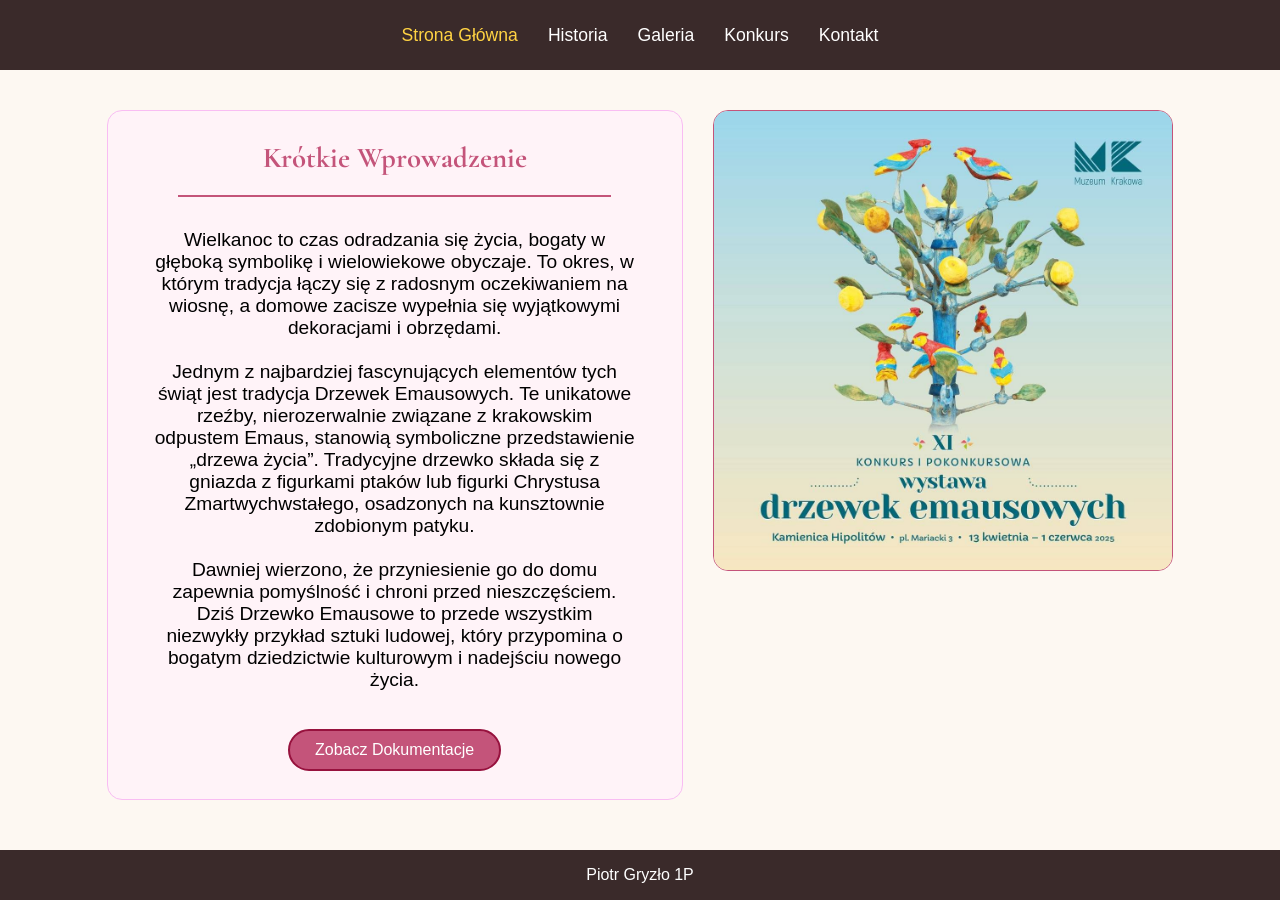
<file: index.html>
<!DOCTYPE html>
<html lang="pl">
<head>
    <meta charset="UTF-8">
    <meta name="viewport" content="width=device-width, initial-scale=1.0">
    <link rel="shortcut icon" href="IMG/Favicon.jpg" type="image/x-icon">
    <link rel="preconnect" href="https://fonts.googleapis.com">
    <link rel="preconnect" href="https://fonts.gstatic.com" crossorigin>
    <link href="https://fonts.googleapis.com/css2?family=Cormorant+Garamond:ital,wght@0,300..700;1,300..700&display=swap" rel="stylesheet">
 <meta name="description" content="Strona o tradycji Drzewek Emausowych i krakowskim odpuście Emaus.">
    <meta name="author" content="Piotr Gryzło">
    <meta name="keywords" content="Emaus, drzewko emausowe, Kraków, Wielkanoc, tradycja">
    <link rel="stylesheet" href="style.css">
    <title>Wielkanoc | Strona Główna</title>
</head>
<body>
    <header>
        <nav>
        <a href="index.html" class="active">Strona Główna</a>
        <a href="historia.html">Historia</a>
        <a href="Galeria.html">Galeria</a>
        <a href="Konkurs.html">Konkurs</a>
        <a href="Kontakt.html">Kontakt</a>
        </nav>
    </header>
    <main>
        <div class="left">
            <div class="left-text">
            <h2>Krótkie Wprowadzenie</h2> 
            <hr><br>
            <p>
            Wielkanoc to czas odradzania się życia, bogaty w głęboką symbolikę i
            wielowiekowe obyczaje. To okres, w którym tradycja łączy się z radosnym oczekiwaniem 
            na wiosnę, a domowe zacisze wypełnia się wyjątkowymi dekoracjami i obrzędami.<br><br>
            Jednym z najbardziej fascynujących elementów tych świąt jest tradycja Drzewek Emausowych. 
            Te unikatowe rzeźby, nierozerwalnie związane z krakowskim odpustem Emaus, stanowią symboliczne
            przedstawienie „drzewa życia”. Tradycyjne drzewko składa się z gniazda z figurkami ptaków lub 
            figurki Chrystusa Zmartwychwstałego, osadzonych na kunsztownie zdobionym patyku. <br><br>
            Dawniej wierzono, że przyniesienie go do domu zapewnia pomyślność i chroni przed nieszczęściem.
            Dziś Drzewko Emausowe to przede wszystkim niezwykły przykład sztuki ludowej, który przypomina
            o bogatym dziedzictwie kulturowym i nadejściu nowego życia.
            </p>
            </div><br>
            <a href="Doc/DokumentacjaStrony.pdf" class="button">Zobacz Dokumentacje</a>
        </div>
        <div class="right">
            <img src="IMG/Grafika-Main.jpg" alt="Main Site img">
        </div>
    </main>
    <footer>
        <p>Piotr Gryzło 1P</p>
    </footer>
</body>
</html>
</file>
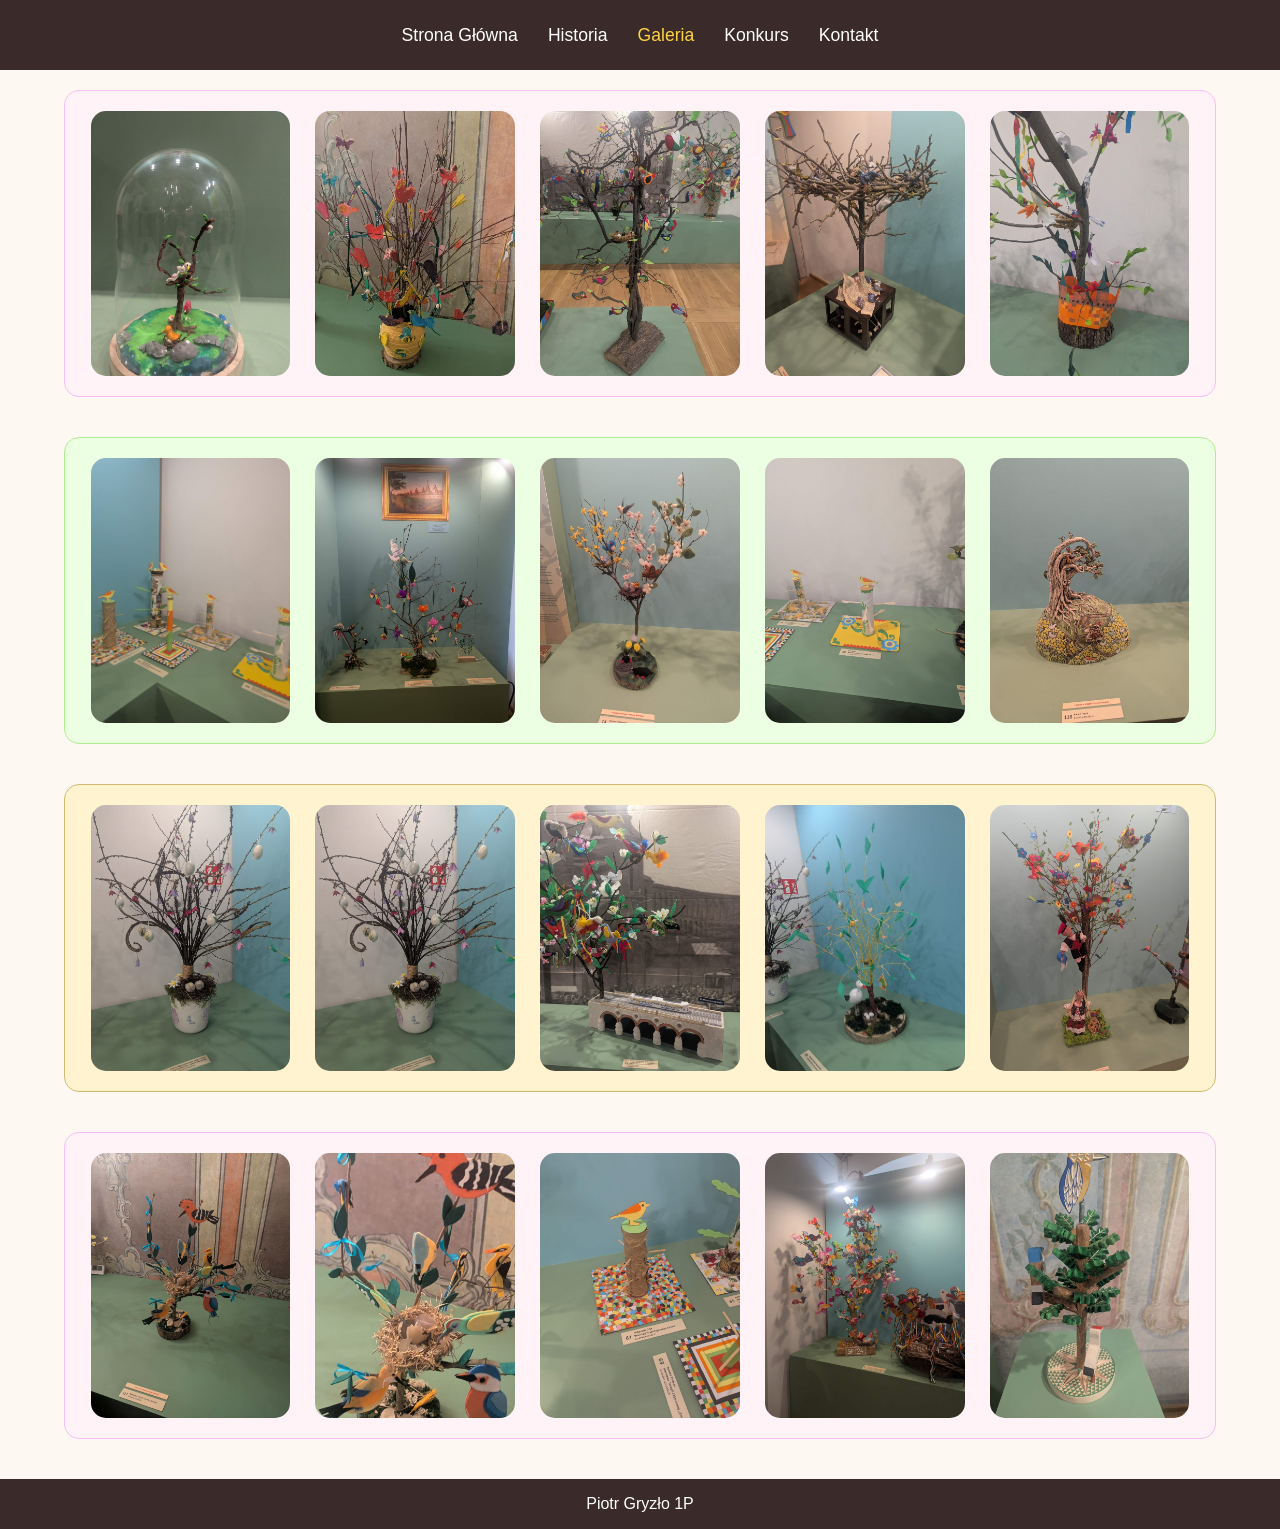
<file: Galeria.html>
<!DOCTYPE html>
<html lang="pl">
<head>
    <meta charset="UTF-8">
    <meta name="viewport" content="width=device-width, initial-scale=1.0">
    <link rel="shortcut icon" href="IMG/Favicon.jpg" type="image/x-icon">
    <link rel="preconnect" href="https://fonts.googleapis.com">
    <link rel="preconnect" href="https://fonts.gstatic.com" crossorigin>
    <link href="https://fonts.googleapis.com/css2?family=Cormorant+Garamond:ital,wght@0,300..700;1,300..700&display=swap" rel="stylesheet">
     <meta name="description" content="Strona o tradycji Drzewek Emausowych i krakowskim odpuście Emaus.">
    <meta name="author" content="Piotr Gryzło">
    <meta name="keywords" content="Emaus, drzewko emausowe, Kraków, Wielkanoc, tradycja">
    <link rel="stylesheet" href="style.css">
    <title>Wielkanoc | Galeria</title>
</head>
<body>
    <header>
        <nav>
        <a href="index.html">Strona Główna</a>
        <a href="historia.html">Historia</a>
        <a href="Galeria.html" class="active">Galeria</a>
        <a href="Konkurs.html">Konkurs</a>
        <a href="Kontakt.html">Kontakt</a>
        </nav>
    </header>

    <div class="Gallery-Wrapper">
        <div class="block">
            <img src="IMG/Gallery-Photos/1.jpeg" alt="photo1">
            <img src="IMG/Gallery-Photos/2.jpeg" alt="photo2">
            <img src="IMG/Gallery-Photos/3.jpeg" alt="photo3">
            <img src="IMG/Gallery-Photos/4.jpeg" alt="photo4">
            <img src="IMG/Gallery-Photos/5.jpeg" alt="photo5">
        </div>

        <div class="block" id="green">
            <img src="IMG/Gallery-Photos/6.jpeg" alt="photo6">
            <img src="IMG/Gallery-Photos/7.jpeg" alt="photo7">
            <img src="IMG/Gallery-Photos/8.jpeg" alt="photo8">
            <img src="IMG/Gallery-Photos/9.jpeg" alt="photo9">
            <img src="IMG/Gallery-Photos/10.jpeg" alt="photo10">
        </div>

        <div class="block" id="yellow">
            <img src="IMG/Gallery-Photos/11.jpeg" alt="photo11">
            <img src="IMG/Gallery-Photos/12.jpeg" alt="photo12">
            <img src="IMG/Gallery-Photos/13.jpeg" alt="photo13">
            <img src="IMG/Gallery-Photos/14.jpeg" alt="photo14">
            <img src="IMG/Gallery-Photos/15.jpeg" alt="photo15">
        </div>

        <div class="block">
            <img src="IMG/Gallery-Photos/16.jpeg" alt="photo16">
            <img src="IMG/Gallery-Photos/17.jpeg" alt="photo17">
            <img src="IMG/Gallery-Photos/18.jpeg" alt="photo18">
            <img src="IMG/Gallery-Photos/19.jpeg" alt="photo19">
            <img src="IMG/Gallery-Photos/20.jpeg" alt="photo20">
        </div>
    </div>


    <footer>
        <p>Piotr Gryzło 1P</p>
    </footer>
</body>
</html>
</file>
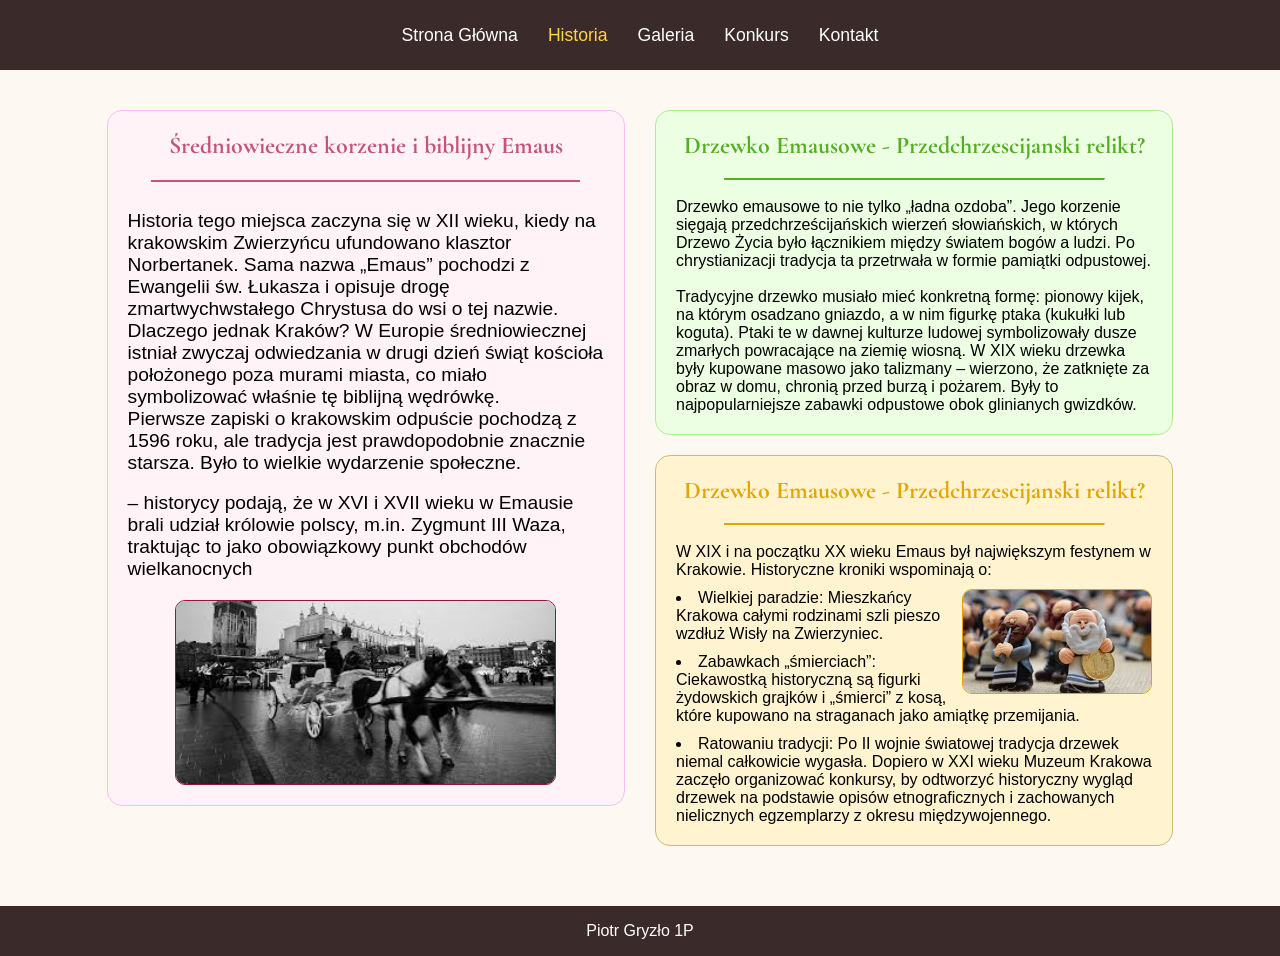
<file: historia.html>
<!DOCTYPE html>
<html lang="pl">
<head>
    <meta charset="UTF-8">
    <meta name="viewport" content="width=device-width, initial-scale=1.0">
    <link rel="shortcut icon" href="IMG/Favicon.jpg" type="image/x-icon">
    <link rel="preconnect" href="https://fonts.googleapis.com">
    <link rel="preconnect" href="https://fonts.gstatic.com" crossorigin>
    <link href="https://fonts.googleapis.com/css2?family=Cormorant+Garamond:ital,wght@0,300..700;1,300..700&display=swap" rel="stylesheet">
    <link rel="stylesheet" href="style.css">
     <meta name="description" content="Strona o tradycji Drzewek Emausowych i krakowskim odpuście Emaus.">
    <meta name="author" content="Piotr Gryzło">
    <meta name="keywords" content="Emaus, drzewko emausowe, Kraków, Wielkanoc, tradycja">
    <title>Wielkanoc | Historia</title>
</head>
<body>
    <header>
        <nav>
        <a href="index.html">Strona Główna</a>
        <a href="historia.html" class="active">Historia</a>
        <a href="Galeria.html">Galeria</a>
        <a href="Konkurs.html">Konkurs</a>
        <a href="Kontakt.html">Kontakt</a>
        </nav>
    </header>
    <main>
        <div class="left-his">
            <h2>Średniowieczne korzenie i biblijny Emaus</h2>
            <hr><br>
            
            <p>Historia tego miejsca zaczyna się w XII wieku, kiedy 
                na krakowskim Zwierzyńcu ufundowano klasztor Norbertanek. 
                Sama nazwa „Emaus” pochodzi z Ewangelii św. Łukasza i opisuje 
                drogę zmartwychwstałego Chrystusa do wsi o tej nazwie. Dlaczego 
                jednak Kraków? W Europie średniowiecznej 
                 istniał zwyczaj odwiedzania w drugi dzień świąt kościoła
                 położonego poza murami miasta, co miało symbolizować 
                  właśnie tę biblijną wędrówkę. <br>
                  Pierwsze zapiski 
                  o krakowskim odpuście 
                   pochodzą z 1596 roku, 
                  ale tradycja 
                   jest prawdopodobnie 
                    znacznie starsza. 
                    Było to wielkie 
                    wydarzenie społeczne.</p><br>
            <p>– historycy podają, że w XVI i XVII 
                wieku w Emausie brali udział królowie polscy, 
                m.in. Zygmunt III Waza, traktując to jako obowiązkowy 
                punkt obchodów wielkanocnych</p>
                <img src="IMG/history-img-1.jpg" alt="history-img-1">
        </div>
        <div class="right-his">
            <div class="up-right-his">
                <h2>Drzewko Emausowe - Przedchrzescijanski relikt?</h2><br>
                <hr><br>
            <p>Drzewko emausowe to nie tylko „ładna ozdoba”. Jego 
                korzenie sięgają przedchrześcijańskich wierzeń słowiańskich, w 
                których Drzewo Życia było łącznikiem między światem bogów a ludzi.
                Po chrystianizacji tradycja ta przetrwała w formie pamiątki odpustowej.<br><br>
                Tradycyjne drzewko musiało mieć konkretną formę: pionowy
                kijek, na którym osadzano gniazdo, a w nim figurkę ptaka
                (kukułki lub koguta). Ptaki te w dawnej kulturze ludowej symbolizowały 
                dusze zmarłych powracające na ziemię wiosną. W XIX wieku drzewka były
                kupowane masowo jako talizmany – wierzono, że zatknięte za obraz 
                w domu, chronią przed burzą i pożarem. Były to najpopularniejsze zabawki odpustowe obok glinianych gwizdków.</p>
            </div>
            <div class="bottom-right-his">
            <h2>Drzewko Emausowe - Przedchrzescijanski relikt?</h2><br>
            <hr><br>
            <p>W XIX i na początku XX wieku Emaus był największym festynem w Krakowie. Historyczne kroniki wspominają o:</p>
            <div class="list">
        <ul>

            <li>
                <img src="IMG/history-img-2.jpg" alt="history-img-2">
            <span>
                Wielkiej paradzie: Mieszkańcy
                Krakowa całymi rodzinami szli
                pieszo wzdłuż Wisły na Zwierzyniec.
                
            </span>
            </li>
            <li>
            <span>
                Zabawkach „śmierciach”: Ciekawostką
                historyczną są 
                figurki żydowskich
                grajków i „śmierci” z kosą, które
                kupowano na straganach jako
                amiątkę przemijania.
            </span>
            </li>
            <li>
            <span>
                Ratowaniu tradycji: Po II wojnie światowej tradycja
                drzewek niemal całkowicie wygasła. 
                Dopiero w XXI wieku Muzeum Krakowa zaczęło organizować 
                konkursy, by odtworzyć historyczny 
                wygląd drzewek na podstawie opisów etnograficznych i 
                zachowanych nielicznych egzemplarzy z okresu międzywojennego.
            </span>
            </li>
        </ul>
            </div>
            </div>
        </div>
    </main>
    <footer>
        <p>Piotr Gryzło 1P</p>
    </footer>
</body>
</html>
</file>
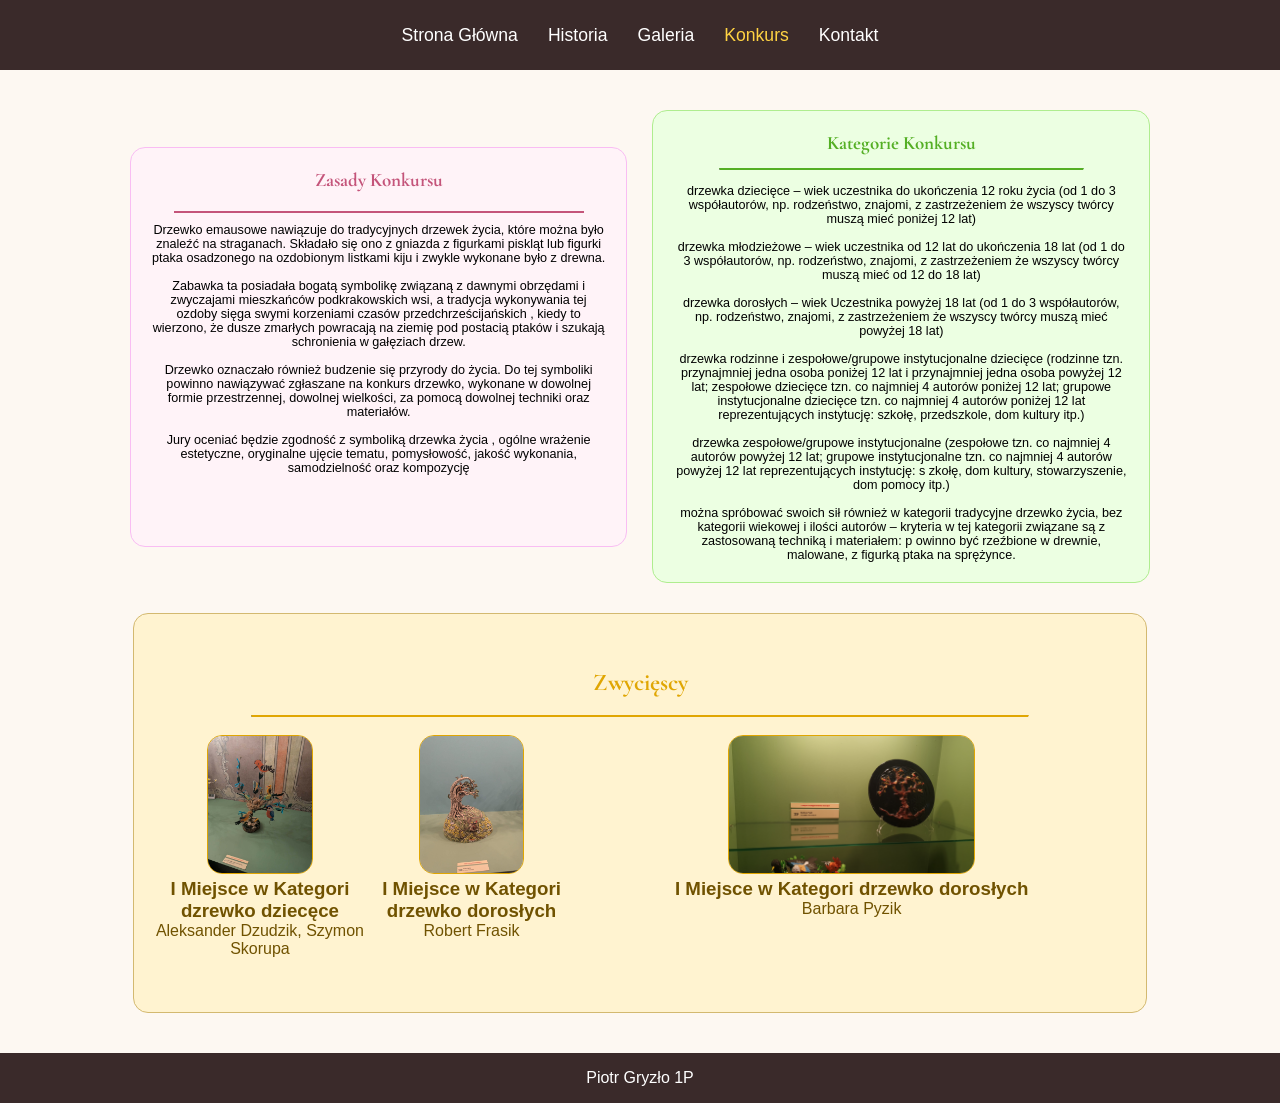
<file: Konkurs.html>
<!DOCTYPE html>
<html lang="pl">
<head>
    <meta charset="UTF-8">
    <meta name="viewport" content="width=device-width, initial-scale=1.0">
    <link rel="shortcut icon" href="IMG/Favicon.jpg" type="image/x-icon">
    <link rel="preconnect" href="https://fonts.googleapis.com">
    <link rel="preconnect" href="https://fonts.gstatic.com" crossorigin>
    <link href="https://fonts.googleapis.com/css2?family=Cormorant+Garamond:ital,wght@0,300..700;1,300..700&display=swap" rel="stylesheet">
 <meta name="description" content="Strona o tradycji Drzewek Emausowych i krakowskim odpuście Emaus.">
    <meta name="author" content="Piotr Gryzło">
    <meta name="keywords" content="Emaus, drzewko emausowe, Kraków, Wielkanoc, tradycja">
    <link rel="stylesheet" href="style.css">
    <title>Wielkanoc | Konkurs</title>
</head>
<body>
    <header>
        <nav>
        <a href="index.html">Strona Główna</a>
        <a href="historia.html">Historia</a>
        <a href="Galeria.html">Galeria</a>
        <a href="Konkurs.html" class="active">Konkurs</a>
        <a href="Kontakt.html">Kontakt</a>
        </nav>
    </header>
    <main id="kon">
        <div class="up">
            <div class="left-kon">
                <h2>Zasady Konkursu</h2>
                <hr>
                <p class="text-kon">Drzewko emausowe nawiązuje do tradycyjnych drzewek życia,
                     które można było znaleźć na straganach. Składało się ono
                      z gniazda z figurkami piskląt lub figurki ptaka osadzonego
                       na ozdobionym listkami kiju i zwykle wykonane było z drewna.<br><br>
                       Zabawka ta posiadała bogatą symbolikę związaną z dawnymi obrzędami
                        i zwyczajami mieszkańców podkrakowskich wsi, a tradycja wykonywania
                         tej ozdoby sięga swymi korzeniami czasów przedchrześcijańskich
                         , kiedy to wierzono, że dusze zmarłych powracają na ziemię pod
                          postacią ptaków i szukają schronienia w gałęziach drzew.<br><br>Drzewko
                           oznaczało również budzenie się przyrody do życia. Do tej symboliki
                            powinno nawiązywać zgłaszane na konkurs drzewko, wykonane w dowolnej
                             formie przestrzennej, dowolnej wielkości, za pomocą dowolnej techniki
                              oraz materiałów.<br><br> Jury oceniać będzie zgodność z symboliką drzewka życia
                              , ogólne wrażenie estetyczne, oryginalne ujęcie tematu, pomysłowość,
                               jakość wykonania, samodzielność oraz kompozycję</p>
            </div>
            <div class="right-kon">
                <h2>Kategorie Konkursu</h2><br>
                <hr><br>
                <p>drzewka dziecięce – wiek uczestnika do ukończenia 12 roku życia (od 1 do 3 współautorów, np. rodzeństwo, znajomi, z zastrzeżeniem że wszyscy twórcy muszą mieć poniżej 12 lat) <br><br>
drzewka młodzieżowe – 
wiek uczestnika od 12 lat do
 ukończenia 18 lat (od 1 do 3 współautorów, np. rodzeństwo, znajomi, z zastrzeżeniem że 
 wszyscy twórcy muszą mieć od 12 do 18 lat) <br><br>
drzewka dorosłych – wiek Uczestnika powyżej 18 lat (od 1 do 3 współautorów, np. rodzeństwo, 
znajomi, z zastrzeżeniem że wszyscy twórcy muszą mieć powyżej 18 lat) <br><br>
drzewka rodzinne i zespołowe/grupowe instytucjonalne dziecięce (rodzinne tzn. przynajmniej 
jedna osoba poniżej 12 lat i przynajmniej jedna osoba powyżej 12 lat; zespołowe dziecięce tzn. 
co najmniej 4 autorów poniżej 12 lat; grupowe instytucjonalne dziecięce tzn. co najmniej 4 autorów 
poniżej 12 lat reprezentujących instytucję: szkołę, przedszkole, dom kultury itp.) <br><br>
drzewka zespołowe/grupowe instytucjonalne (zespołowe tzn. co najmniej 4 autorów powyżej 12 lat; 
grupowe instytucjonalne tzn. co najmniej 4 autorów powyżej 12 lat reprezentujących instytucję: s
zkołę, dom kultury, stowarzyszenie, dom pomocy itp.) <br><br>
można spróbować swoich sił również w kategorii tradycyjne drzewko życia, bez kategorii wiekowej 
i ilości autorów – kryteria w tej kategorii związane są z zastosowaną techniką i materiałem: p
owinno być rzeźbione w drewnie, malowane, z figurką ptaka na sprężynce.</p>
            </div>
        </div>
        <div class="bottom">
            <h2>Zwycięscy</h2><br>
            <hr><br>
            <div class="bottom-wrap">
                <div class="Winner">
                    <img src="IMG/Winners/W1.jpeg" alt="Winner1">
                    <h3>I Miejsce w Kategori dzrewko dziecęce</h3>
                    <p>Aleksander Dzudzik, Szymon Skorupa</p>
                </div>
                <div class="Winner">
                    <img src="IMG/Winners/W2.jpeg" alt="Winner2">
                    <h3>I Miejsce w Kategori drzewko dorosłych</h3>
                    <p>Robert Frasik</p>
                </div>
                <div class="Winner">
                    <img src="IMG/Winners/W3.jpg" alt="Winner3" id="small">
                    <h3>I Miejsce w Kategori drzewko dorosłych</h3>
                    <p>Barbara Pyzik</p>
                </div>
            </div>
        </div>
    </main>
    <footer>
        <p>Piotr Gryzło 1P</p>
    </footer>
</body>
</html>
</file>
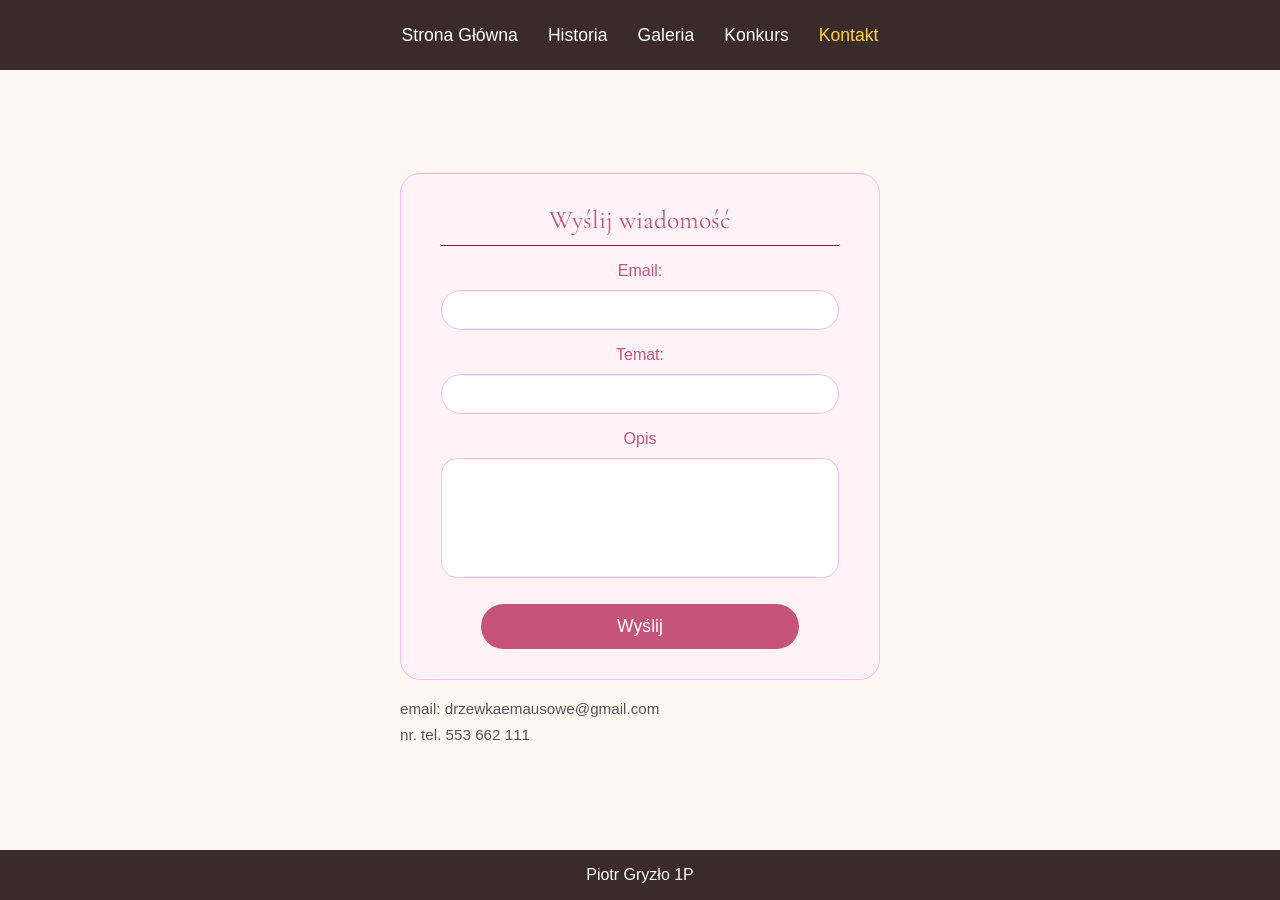
<file: Kontakt.html>
<!DOCTYPE html>
<html lang="pl">
<head>
    <meta charset="UTF-8">
    <meta name="viewport" content="width=device-width, initial-scale=1.0">
    <link rel="shortcut icon" href="IMG/Favicon.jpg" type="image/x-icon">
    <link rel="preconnect" href="https://fonts.googleapis.com">
    <link rel="preconnect" href="https://fonts.gstatic.com" crossorigin>
    <link href="https://fonts.googleapis.com/css2?family=Cormorant+Garamond:ital,wght@0,300..700;1,300..700&display=swap" rel="stylesheet">
 <meta name="description" content="Strona o tradycji Drzewek Emausowych i krakowskim odpuście Emaus.">
    <meta name="author" content="Piotr Gryzło">
    <meta name="keywords" content="Emaus, drzewko emausowe, Kraków, Wielkanoc, tradycja">
    <link rel="stylesheet" href="style.css">
    <title>Wielkanoc | Kontakt</title>
</head>
<body>
    <header>
        <nav>
            <a href="index.html">Strona Główna</a>
            <a href="historia.html">Historia</a>
            <a href="Galeria.html">Galeria</a>
            <a href="Konkurs.html">Konkurs</a>
            <a href="Kontakt.html" class="active">Kontakt</a>
        </nav>
    </header>
 
    <main id="kontakt-main">
        <div class="FormBox">
            <h2>Wyślij wiadomość</h2>
            <hr>
 
            <label for="email">Email:</label>
            <input type="email" name="email" id="email" required>
 
            <label for="sprawa">Temat:</label>
            <input type="text" name="sprawa" id="sprawa" required>
 
            <label for="opis">Opis</label>
            <textarea name="opis" id="opis" required></textarea>
 
            <button type="submit">Wyślij</button>
        </div>
 
        <div class="kontakt-info">
            <p>email: drzewkaemausowe@gmail.com</p>
            <p>nr. tel. 553 662 111</p>
        </div>
    </main>
 
    <footer>
        <p>Piotr Gryzło 1P</p>
    </footer>
</body>
</html>
</file>
<file: style.css>
* {
    box-sizing: border-box;
    margin: 0;
    padding: 0;
}
 
body {
    background-color: #FDF8F2;
    display: flex;
    flex-flow: column;
    min-height: 100vh;
    font-family: sans-serif;
}

header a.active {
    color: #ffd343;

}

h2 {
    font-family: "Cormorant Garamond", serif;
}

header, footer {
    width: 100%;
    background-color: #3A2A2A;
    display: flex;
    justify-content: center;
    align-items: center;
}
 
header { 
    height: 70px; 
}

footer { 
    height: 50px; color: white; 
}
 
header nav {
    display: flex;
    flex-wrap: wrap;
    justify-content: center;
}
 
header a {
    color: white;
    text-decoration: none;
    font-size: 1.1rem;
    padding: 15px;
    transition: 0.4s;
}
 
header a:hover { 
    color: #F7D76E; 
}
 

 
main {
    display: flex;
    flex-direction: row;
    justify-content: center;
    align-items: flex-start;
    width: 100%;
    flex: 1;
    padding: 40px 5%;
    gap: 30px;
}
 

 
.left, .left-his,
.left-kon, .right-kon,
.up-right-his, .bottom-right-his,
.bottom, .block {
    border-radius: 15px;
    padding: 20px;
}
 
.left, .left-his,
.left-kon, .right-kon, .bottom, .bottom-right-his, .up-right-his {
    display: flex;
    flex-flow: column;
    align-items: center;
}
 
.left-kon, .right-kon, .bottom {
    text-align: center;
    min-height: 400px;
}
 

 
.left, .left-his, .left-kon {
    background-color: #FFF3F8;
    border: 1px solid #F9BDF3;
}
 

 
.right-kon, #green {
    background-color: #ECFFE2;
    border: 1px solid #AFED8F;
}

.up-right-his {
    background-color: #ECFFE2;
    border: 1px solid;
    border-color: #AFED8F
}
 

 
.bottom, .bottom-right-his, #yellow {
    background-color: #FFF3D0;
    border: 1px solid #D3B970;
}
 

 
.left-his h2, .left-kon h2 {
    color: #C4547A;
    margin-bottom: 10px;
    text-align: center;
}
 
.left-his hr, .left hr, .left-kon hr {
    border: none;
    border-top: 2px solid #C4547A;
    margin: 10px auto;
    width: 90%;
}
 

 
.up-right-his h2, .right-kon h2 {
    color: #54AF24;
    text-align: center;
}
 
.up-right-his hr, .right-kon hr {
    border-top: 2px solid #54AF24;
    border-bottom: none;
    width: 80%;
}
 

.bottom-right-his h2, .bottom h2 {
    color: #E0A603;
    text-align: center;
}
 
.bottom-right-his hr, .bottom hr {
    border-top: 2px solid #E0A603;
    border-bottom: none;
    width: 80%;
}
 
 
.left {
    width: 50%;
    min-height: 690px;
    justify-content: center;
}
 
.left-text {
    width: 90%;
    font-size: 1.2rem;
    text-align: center;
}
 
.left-text h2 {
    color: #C4547A;
    margin-bottom: 20px;
}
 
.button {
    margin-top: 20px;
    padding: 10px 25px;
    border-radius: 35px;
    background-color: #C4547A;
    color: white;
    font-size: 1rem;
    border: 2px solid #97123e;
    cursor: pointer;
    transition: 0.3s;
    text-decoration: none;
}
 
.button:hover {
    background-color: #ce396b;
    transform: scale(1.05);
}
 
.right { width: 40%; }
 
.right img {
    border-radius: 15px;
    width: 100%;
    border: 1px solid #C4547A;
}
 
.left-his, .right-his {
    width: 45%;
    min-height: 650px;
}
 
.left-his {
    justify-content: center;
    min-height: 695px;
}
 
.left-his p { 
    font-size: 1.2rem; 
}
 
.left-his img {
    margin-top: 20px;
    width: 80%;
    border-radius: 10px;
    border: 1px solid #97123e;
}
 
.up-right-his, .bottom-right-his {
    width: 100%;
    min-height: 320px;
    margin-bottom: 20px;
}
 
.bottom-right-his { 
    border-color: #D3B970; 
}
 
.list {
    display: flex;
    justify-content: space-between;
    align-items: flex-start;
}
 
.list li { 
    padding-top: 10px; 
}

.list ul {
    list-style-position: inside; 
}
 
.list img {
    width: 40%;
    border-radius: 10px;
    border: 1px solid #E0A603;
    float: right;
}
 

.Gallery-Wrapper {
    display: flex;
    justify-content: center;
    align-items: stretch;
    flex-flow: column;
    width: 100%;
    flex: 1;
    overflow-y: auto;
    padding-bottom: 20px;
}
 
.block {
    background-color: #FFF3F8;
    border: 1px solid #F9BDF3;
    width: 90%;
    display: flex;
    flex-flow: row;
    justify-content: center;
    align-items: center;
    margin: 20px auto;
    gap: 25px;
}
 
.block img {
    width: 18%;
    border-radius: 15px;
}
 

 
#kon {
    flex-flow: column;
    width: 100%;
    justify-content: center;
    align-items: center;
}
 
.up {
    width: 90%;
    display: flex;
    flex-flow: row;
    justify-content: center;
    align-items: center;
    gap: 25px;
}
 
.left-kon, .right-kon {
    width: 48%;
    font-size: 0.79rem;
}
 
.right-kon { 
    border: 1px solid #AFED8F; 
}
 
.bottom {
    width: 88%;
    justify-content: center;
    border: 1px solid #D3B970;
}
 
.bottom-wrap {
    display: flex;
    justify-content: center;
}
 
.Winner img {
    width: 50%;
    border: 1px solid #E0A603;
    border-radius: 15px;
}
 
#small { 
    width: 45%; 
}
 
.Winner h3, .Winner p { 
    color: #705200; 
}

#kontakt-main {
    justify-content: center;
    align-items: center;
    flex-direction: column;
    gap: 16px;
}
 
.FormBox {
    background-color: #FFF3F8;
    border: 1px solid #F9BDF3;
    border-radius: 20px;
    padding: 30px 40px;
    width: 100%;
    max-width: 480px;
    display: flex;
    flex-flow: column;
    align-items: center;
    gap: 6px;
}
 
.FormBox h2 {
    color: #C4547A;
    font-size: 1.6rem;
    font-weight: normal;
    margin-bottom: 4px;
    text-align: center;
}
 
.FormBox hr {
    border: none;
    border-top: 1px solid #97123e;
    width: 100%;
    margin-bottom: 10px;
}
 
.FormBox label {
    align-self: center;
    color: #C4547A;
    font-size: 1rem;
    margin-bottom: 4px;
}
 
.FormBox input, .FormBox textarea {
    width: 100%;
    border: 1px solid #F9BDF3;
    border-radius: 30px;
    padding: 10px 16px;
    font-size: 1rem;
    background-color: white;
    outline: none;
    color: #3A2A2A;
    margin-bottom: 10px;
    transition: border-color 0.3s;
}
 
.FormBox textarea {
    border-radius: 16px;
    resize: none;
    height: 120px;
}
 
.FormBox input:focus,
.FormBox textarea:focus {
    border-color: #C4547A;
}
 
.FormBox button {
    margin-top: 10px;
    padding: 12px 0;
    width: 80%;
    border-radius: 35px;
    background-color: #C4547A;
    color: white;
    font-size: 1.1rem;
    border: none;
    cursor: pointer;
    transition: 0.3s;
}
 
.FormBox button:hover {
    background-color: #ce396b;
    transform: scale(1.03);
}
 
.kontakt-info {
    color: #555;
    font-size: 0.95rem;
    text-align: left;
    width: 100%;
    max-width: 480px;
    line-height: 1.7;
}

 
@media only screen and (max-width: 600px) {
    header { 
        height: auto; 
        padding: 10px 0; 
    }
    header a {
         font-size: 0.85rem; 
         padding: 8px; 
        }
 
    main { 
        flex-direction: column; 
        padding: 20px 4%; 
        gap: 20px; 
    }
 
    .left, .right { 
        width: 100%; 

    }
    .left-text { 
        font-size: 1rem; 
        width: 100%; 
    }
    .left-his, .right-his {
         width: 100%; 

        }
    .left-his img { 
        width: 100%; 
    }
    .list img { 
        width: 60%; 
    }
}
 
@media only screen and (max-width: 765px) {
    .block { 
        flex-flow: column; 
    }
    .block img { 
        width: 90%; 
    }
    #kon { 
        flex-flow: column; 
    }
    .up { 
        flex-flow: column; 
    }
    .left-kon, .right-kon { 
        width: 100%; 
    }
    .bottom-wrap { 
        flex-flow: column; 
    }
    .Winner img { 
        width: 80%; 
    }
    #small { 
        width: 90%; 
    }
}
</file>
